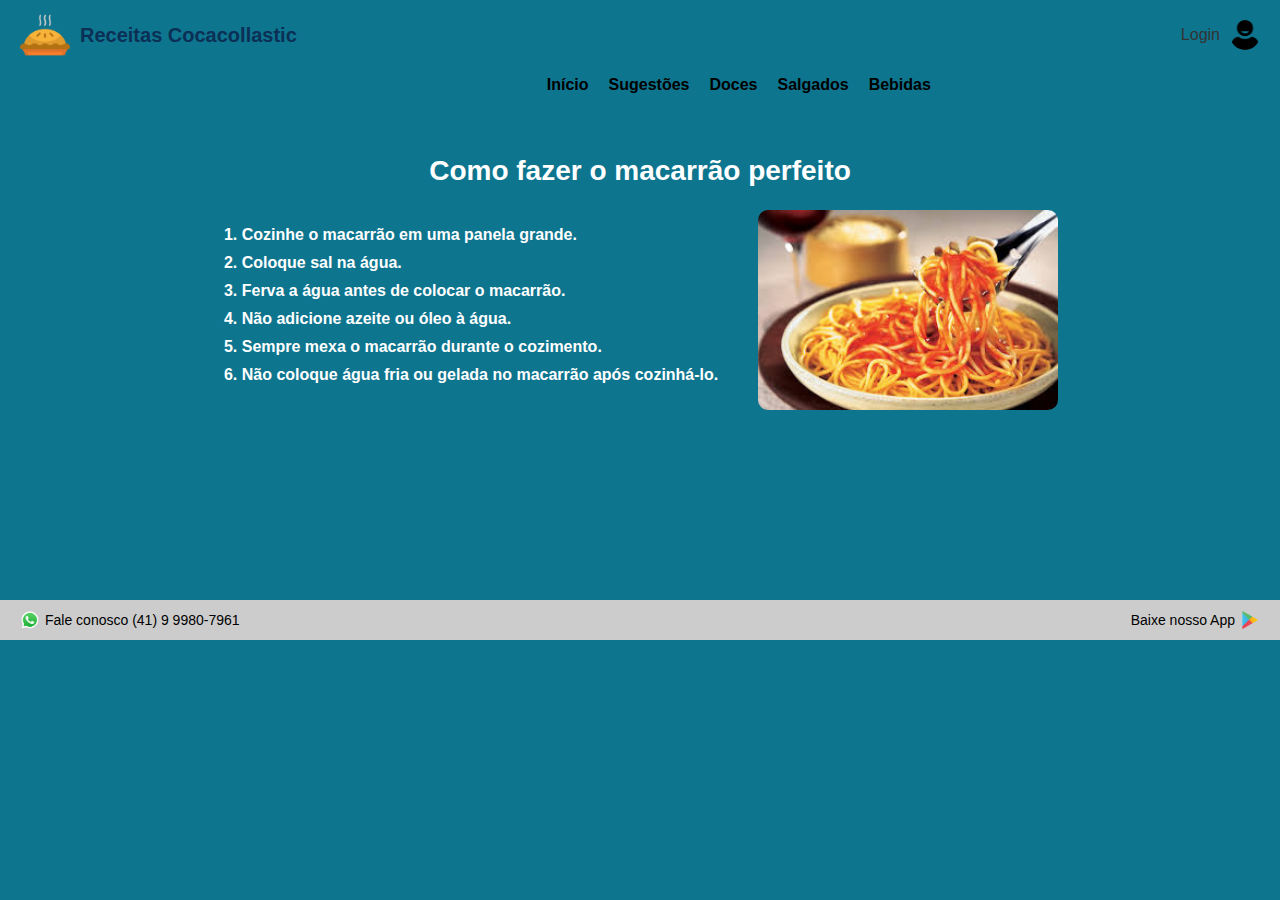
<file: index.html>
<!DOCTYPE html>
<html lang="pt-br">
<head>
  <meta charset="UTF-8">
  <meta name="viewport" content="width=device-width, initial-scale=1">
  <title>Receitas Cocacollastic</title>
  <link rel="stylesheet" href="./css/index.css">
</head>
<body>

  <header>
    <div class="logo-container">
      <img src="./img/282497.png" alt="Logo">
      <h1>Receitas Cocacollastic</h1>
    </div>
    <nav>
      <a href="./index.html">Início</a>
      <a href="./sugestoes.html">Sugestões</a>
      <a href="./doces.html">Doces</a>
      <a href="./salgado.html">Salgados</a>
      <a href="./bebidas.html">Bebidas</a>
    </nav>
    <div class="login">
      <a href="./login.html">Login</a>
      <img src="./img/47774.png" alt="Usuário">
    </div>
  </header>


  <div class="main-content">
    <h2>Como fazer o macarrão perfeito</h2>
    <div class="content-section">
      <ul>
        <li>Cozinhe o macarrão em uma panela grande.</li>
        <li>Coloque sal na água.</li>
        <li>Ferva a água antes de colocar o macarrão.</li>
        <li>Não adicione azeite ou óleo à água.</li>
        <li>Sempre mexa o macarrão durante o cozimento.</li>
        <li>Não coloque água fria ou gelada no macarrão após cozinhá-lo.</li>
      </ul>
      <img src="./img/images.jpeg" alt="Vídeo de macarrão">
    </div>
  </div>

  <footer>
    <div class="whatsapp">
      <img src="./img/WhatsApp.svg.webp" alt="WhatsApp">
      <span>Fale conosco (41) 9 9980-7961</span>
    </div>
    <div class="app">
      <span>Baixe nosso App</span>
      <img src="./img/logo-play-store-4096.png" alt="App">
    </div>
  </footer>

</body>
</html>
</file>
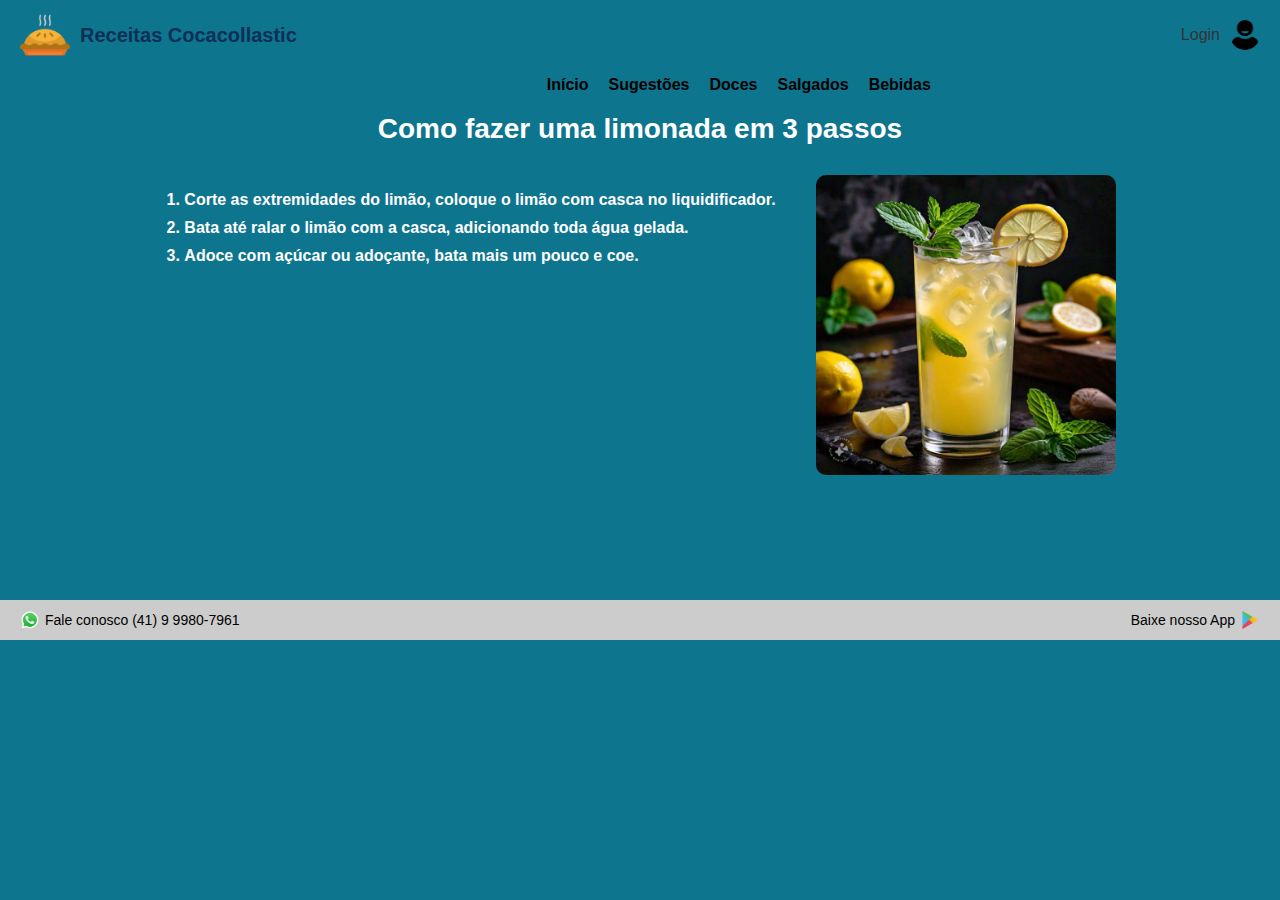
<file: bebidas.html>
<!DOCTYPE html>
<html lang="pt-br">
<head>
  <meta charset="UTF-8">
  <meta name="viewport" content="width=device-width, initial-scale=1">
  <title>Receitas Cocacollastic</title>
  <link rel="stylesheet" href="./css/bebidas.css">
</head>
<body>

  <header>
    <div class="logo-container">
      <img src="./img/282497.png" alt="Logo">
      <h1>Receitas Cocacollastic</h1>
    </div>
    <nav>
      <a href="index.html">Início</a>
      <a href="sugestoes.html">Sugestões</a>
      <a href="doces.html">Doces</a>
      <a href="salgado.html">Salgados</a>
      <a href="bebidas.html">Bebidas</a>
    </nav>
    <div class="login">
      <a href="login.html">Login</a>
      <img src="./img/47774.png" alt="Usuário">
    </div>
  </header>


  <div class="main-content">
    <h2>Como fazer uma limonada em 3 passos</h2>
    <div class="content-section">
      <ul>
        <li>Corte as extremidades do limão, coloque o limão com casca no liquidificador.</li>
        <li>Bata até ralar o limão com a casca, adicionando toda água gelada.</li>
        <li>Adoce com açúcar ou adoçante, bata mais um pouco e coe.</li>
      </ul>
      <img src="./img/30298ae93103f8eff5816636c24103a1.jpg" alt="Vídeo de macarrão">
    </div>
  </div>

  <footer>
    <div class="whatsapp">
      <img src="./img/WhatsApp.svg.webp" alt="WhatsApp">
      <span>Fale conosco (41) 9 9980-7961</span>
    </div>
    <div class="app">
      <span>Baixe nosso App</span>
      <img src="./img/logo-play-store-4096.png" alt="App">
    </div>
  </footer>

</body>
</html>
</file>
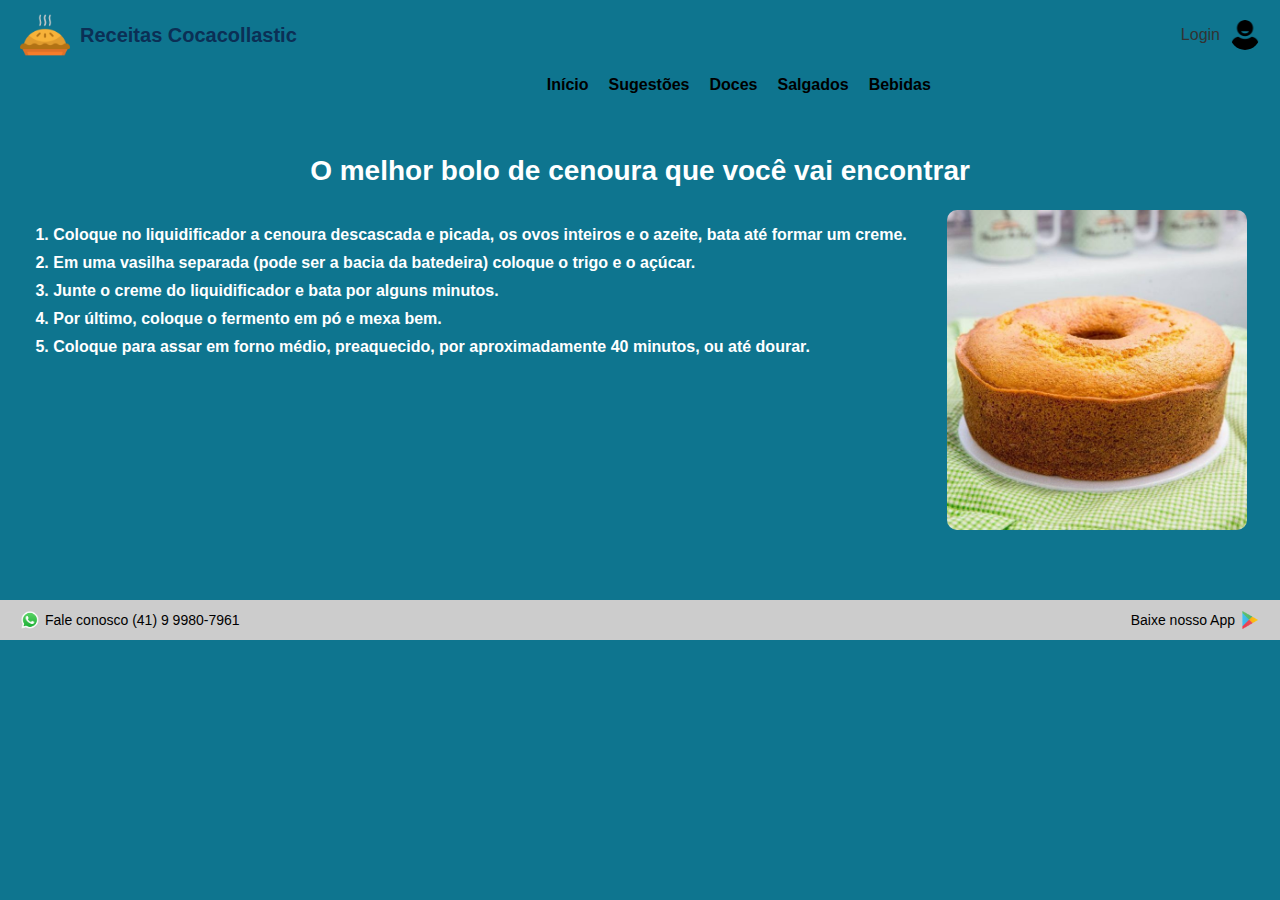
<file: doces.html>
<!DOCTYPE html>
<html lang="pt-br">
<head>
  <meta charset="UTF-8">
  <meta name="viewport" content="width=device-width, initial-scale=1">
  <title>Receitas Cocacollastic</title>
  <link rel="stylesheet" href="./css/doces.css">
</head>
<body>

  <header>
    <div class="logo-container">
      <img src="./img/282497.png" alt="Logo">
      <h1>Receitas Cocacollastic</h1>
    </div>
    <nav>
      <a href="index.html">Início</a>
      <a href="sugestoes.html">Sugestões</a>
      <a href="doces.html">Doces</a>
      <a href="salgado.html">Salgados</a>
      <a href="bebidas.html">Bebidas</a>
    </nav>
    <div class="login">
      <a href="login.html">Login</a>
      <img src="./img/47774.png" alt="Usuário">
    </div>
  </header>


  <div class="main-content">
    <h2>O melhor bolo de cenoura que você vai encontrar</h2>
    <div class="content-section">
      <ul>
        <li>Coloque no liquidificador a cenoura descascada e picada, os ovos inteiros e o azeite, bata até formar um creme.</li>
        <li>Em uma vasilha separada (pode ser a bacia da batedeira) coloque o trigo e o açúcar.</li>
        <li>Junte o creme do liquidificador e bata por alguns minutos.</li>
        <li>Por último, coloque o fermento em pó e mexa bem.</li>
        <li>Coloque para assar em forno médio, preaquecido, por aproximadamente 40 minutos, ou até dourar.</li>
      </ul>
      <img src="./img/e610588bd067214abca63fe1b2748a36.jpg" alt="Vídeo de macarrão">
    </div>
  </div>

  <footer>
    <div class="whatsapp">
      <img src="./img/WhatsApp.svg.webp" alt="WhatsApp">
      <span>Fale conosco (41) 9 9980-7961</span>
    </div>
    <div class="app">
      <span>Baixe nosso App</span>
      <img src="./img/logo-play-store-4096.png" alt="App">
    </div>
  </footer>

</body>
</html>
</file>
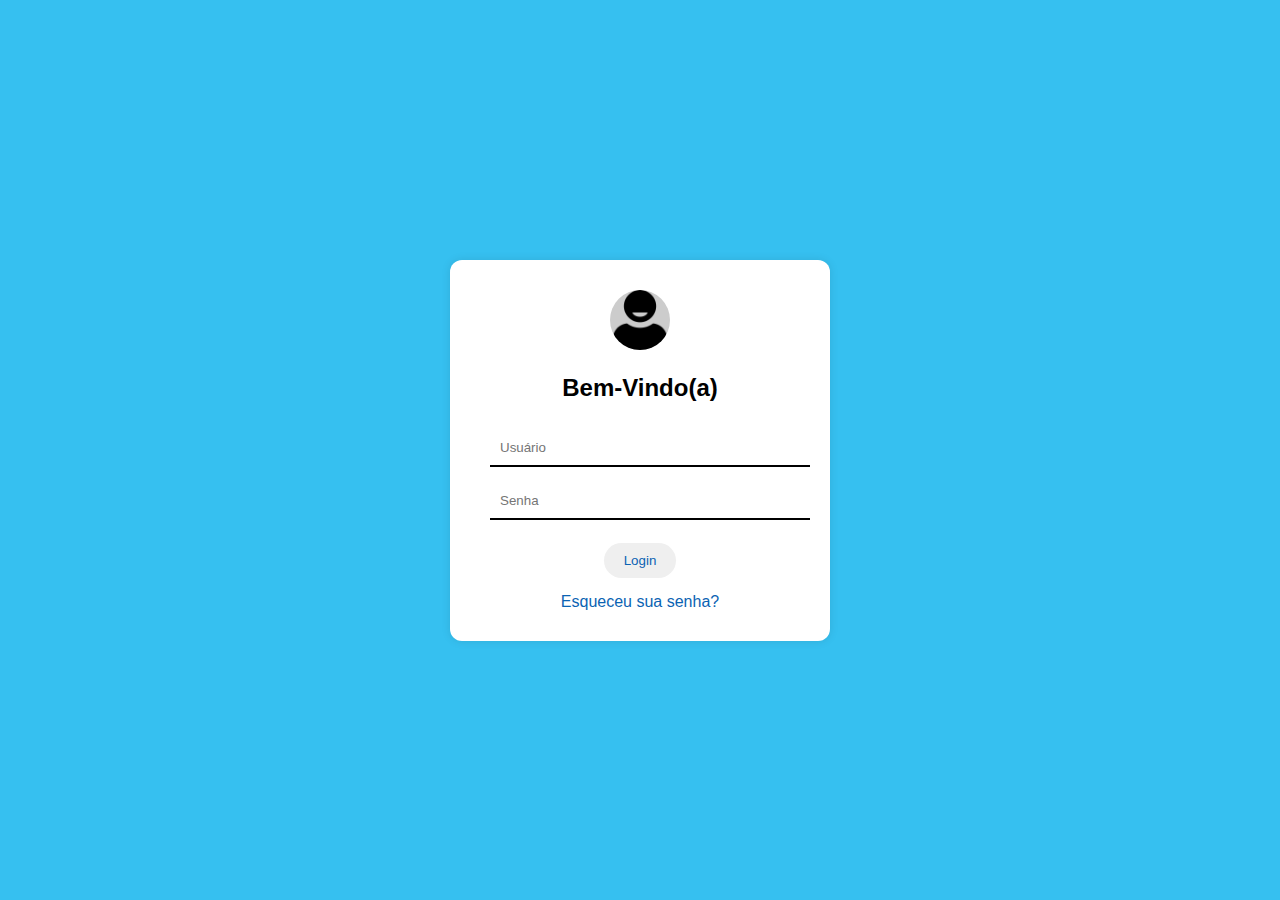
<file: login.html>
<!DOCTYPE html>
<html lang="pt-BR">
<head>
  <meta charset="UTF-8">
  <meta name="viewport" content="width=device-width, initial-scale=1.0">
  <title>Login</title>
  <link rel="stylesheet" href="./css/login.css">
</head>
<body>
  <div class="login-box">
    <img src="./img/47774.png" alt="Avatar">
    <h2>Bem-Vindo(a)</h2>
    <form>
      <input type="text" placeholder="Usuário" required>
      <input type="password" placeholder="Senha" required>
      <button type="submit">Login</button>
      <a href="#">Esqueceu sua senha?</a>
    </form>
  </div>
</body>
</html>
</file>
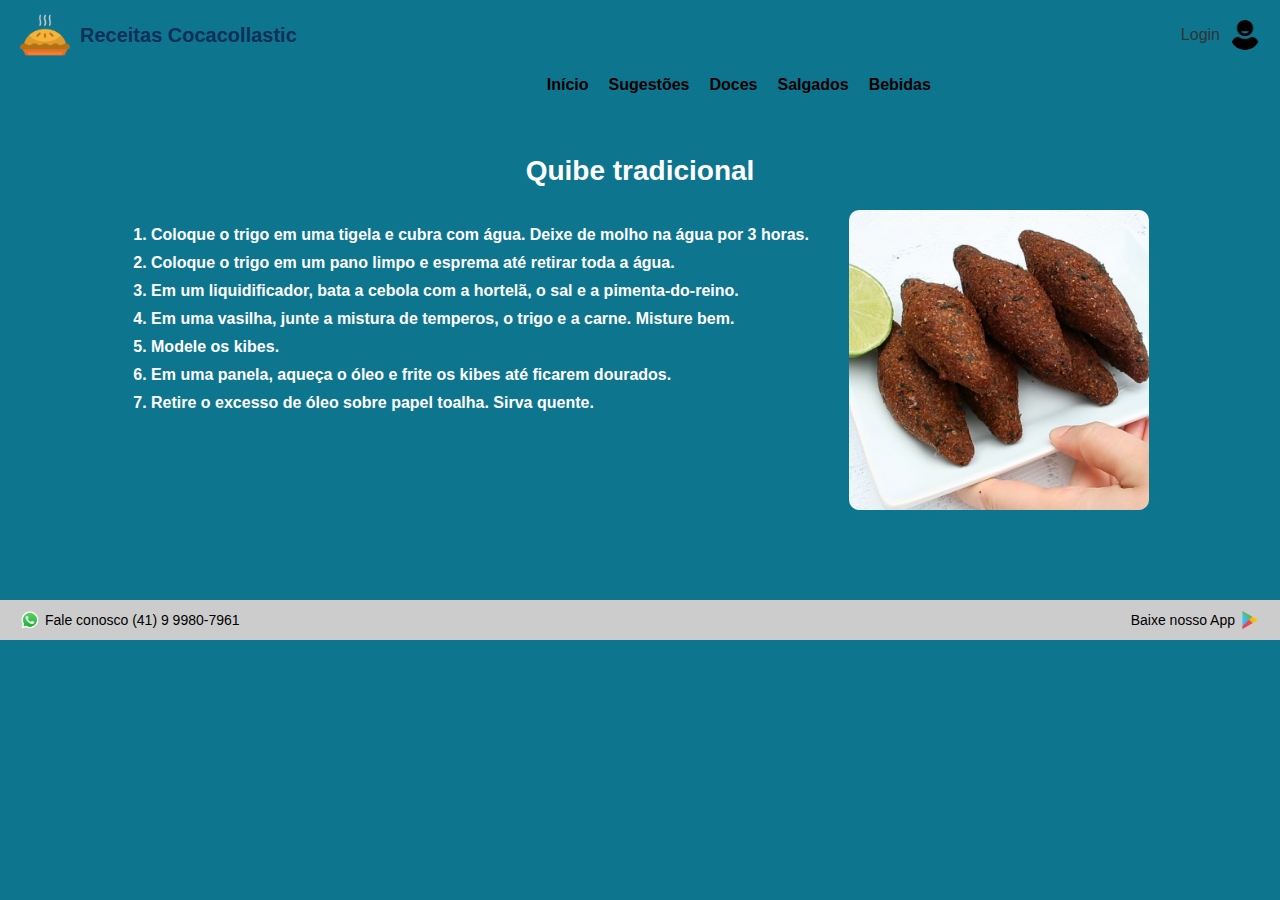
<file: salgado.html>
<!DOCTYPE html>
<html lang="pt-br">
<head>
  <meta charset="UTF-8">
  <meta name="viewport" content="width=device-width, initial-scale=1">
  <title>Receitas Cocacollastic</title>
  <link rel="stylesheet" href="./css/salgado.css">
</head>
<body>

  <header>
    <div class="logo-container">
      <img src="./img/282497.png" alt="Logo">
      <h1>Receitas Cocacollastic</h1>
    </div>
    <nav>
      <a href="index.html">Início</a>
      <a href="sugestoes.html">Sugestões</a>
      <a href="doces.html">Doces</a>
      <a href="salgado.html">Salgados</a>
      <a href="bebidas.html">Bebidas</a>
    </nav>
    <div class="login">
      <a href="login.html">Login</a>
      <img src="./img/47774.png" alt="Usuário">
    </div>
  </header>


  <div class="main-content">
    <h2>Quibe tradicional</h2>
    <div class="content-section">
      <ul>
        <li>Coloque o trigo em uma tigela e cubra com água. Deixe de molho na água por 3 horas.</li>
        <li>Coloque o trigo em um pano limpo e esprema até retirar toda a água.</li>
        <li>Em um liquidificador, bata a cebola com a hortelã, o sal e a pimenta-do-reino.</li>
        <li>Em uma vasilha, junte a mistura de temperos, o trigo e a carne. Misture bem.</li>
        <li>Modele os kibes.</li>
        <li>Em uma panela, aqueça o óleo e frite os kibes até ficarem dourados.</li>
        <li>Retire o excesso de óleo sobre papel toalha. Sirva quente.</li>
      </ul>
      <img src="./img/951108f6db536e39a0c503e9ffd11055.jpg" alt="Vídeo de macarrão">
    </div>
  </div>

  <footer>
    <div class="whatsapp">
      <img src="./img/WhatsApp.svg.webp" alt="WhatsApp">
      <span>Fale conosco (41) 9 9980-7961</span>
    </div>
    <div class="app">
      <span>Baixe nosso App</span>
      <img src="./img/logo-play-store-4096.png" alt="App">
    </div>
  </footer>

</body>
</html>
</file>
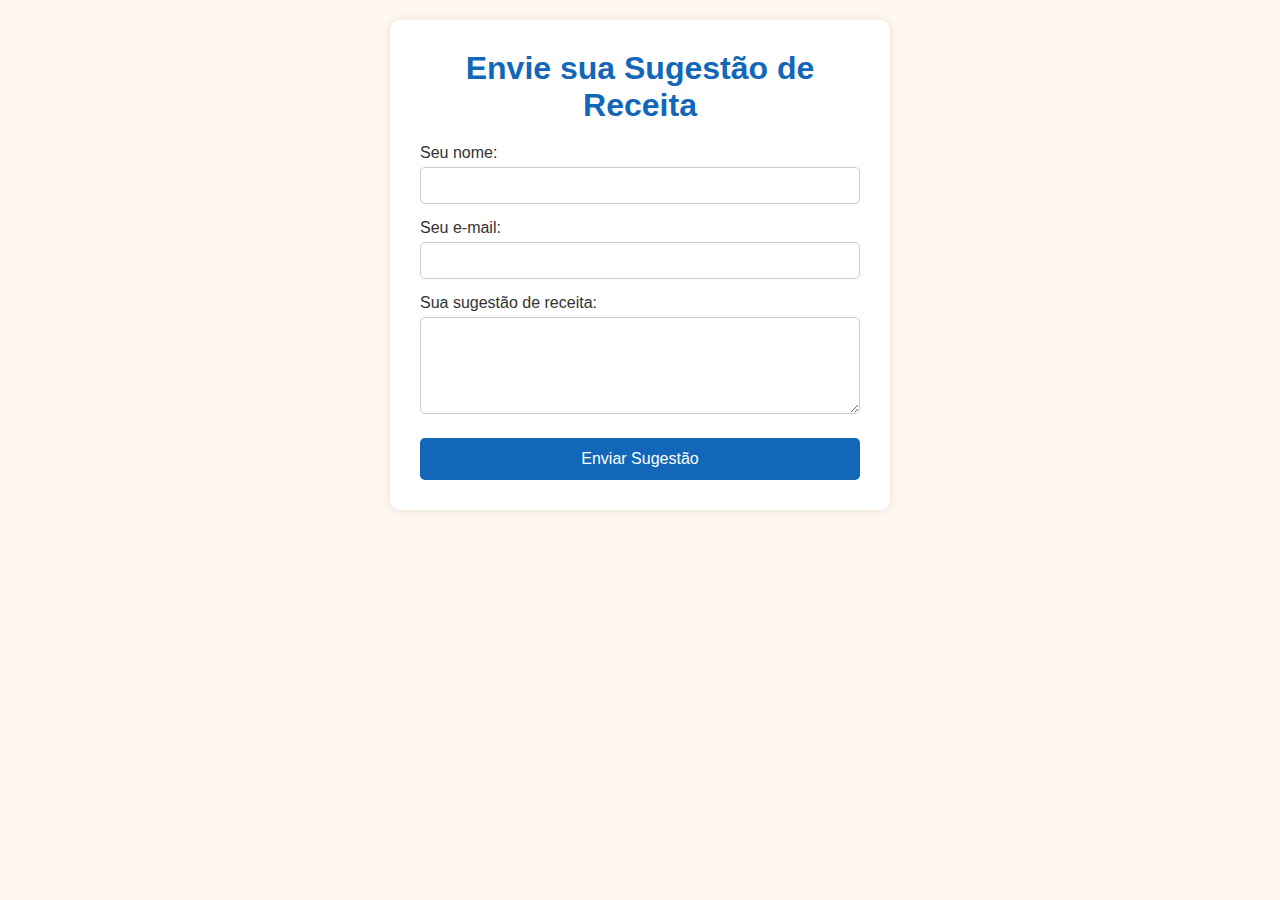
<file: sugestoes.html>
<!DOCTYPE html>
<html lang="pt-br">
<head>
    <meta charset="UTF-8">
    <meta name="viewport" content="width=device-width, initial-scale=1.0">
    <title>Sugestões - Receitas Deliciosas</title>
    <link rel="stylesheet" href="./css/sugestoes.css">
</head>
<body>
    <div class="container">
        <h1>Envie sua Sugestão de Receita</h1>
        <form action="#" method="post">
            <label for="nome">Seu nome:</label>
            <input type="text" id="nome" name="nome" required>

            <label for="email">Seu e-mail:</label>
            <input type="email" id="email" name="email" required>

            <label for="sugestao">Sua sugestão de receita:</label>
            <textarea id="sugestao" name="sugestao" rows="5" required></textarea>

            <button type="submit">Enviar Sugestão</button>
        </form>
    </div>
</body>
</html>
</file>
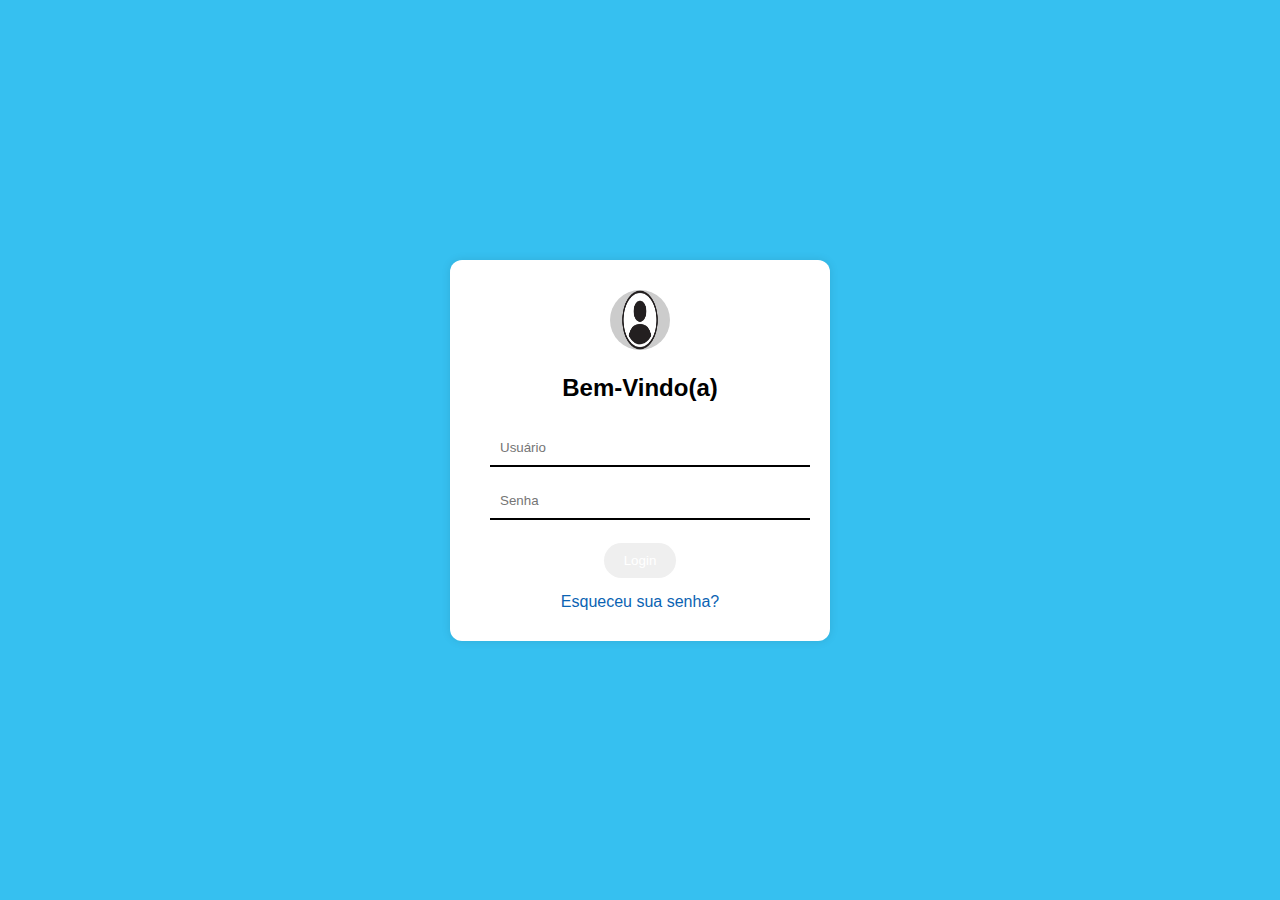
<file: Cliente/login.html>
<!DOCTYPE html>
<html lang="pt-BR">
<head>
  <meta charset="UTF-8">
  <meta name="viewport" content="width=device-width, initial-scale=1.0">
  <title>Login</title>
  <link rel="stylesheet" href="./login.css">
</head>
<body>
  <div class="login-box">
    <img src="./img/user-icon-on-transparent-background-free-png.webp" alt="Avatar">
    <h2>Bem-Vindo(a)</h2>
    <form>
      <input type="text" placeholder="Usuário" required>
      <input type="password" placeholder="Senha" required>
      <button type="submit">Login</button>
      <a href="#">Esqueceu sua senha?</a>
    </form>
  </div>
</body>
</html>
</file>
<file: css/index.css>
body {
  margin: 0;
  font-family: Arial, sans-serif;
  background-color: #0e758f; 
}

header {
  display: flex;
  align-items: center;
  justify-content: space-between;
  padding: 10px 20px;
}

.logo-container {
  display: flex;
  align-items: center;
}

.logo-container img {
  width: 50px;
  height: 50px;
  margin-right: 10px;
}

.logo-container h1 {
  color: #0b2f55;
  font-family: Arial, Helvetica, sans-serif;
  font-size: 20px;
}

nav {
  display: flex;
  gap: 20px;
  position: relative;
  top: 50px;
  font-weight: bold;
}

nav a {
  text-decoration: none;
  color: black;
}

nav a:hover {
  text-decoration: underline;
}

.login {
  display: flex;
  align-items: center;
  gap: 10px;
  color: #333;
  text-decoration: none;
}

.login img {
  width: 30px;
  height: 30px;
  border-radius: 50%;
  text-decoration: none;
}

.main-content {
  padding: 20px;
  text-align: center;
  color: white;
}

.main-content h2 {
  font-size: 28px;
  margin-top: 65px;
}

.content-section {
  display: flex;
  justify-content: center;
  align-items: flex-start;
  gap: 40px;
  flex-wrap: wrap;
}

.content-section ul {
  text-align: left;
  list-style: decimal;
  padding-left: 20px;
  font-weight: bold;
}

.content-section li {
  margin-bottom: 10px;
}

.content-section img {
  width: 300px;
  height: auto;
  border-radius: 10px;
}

footer {
  background-color: #ccc;
  color: black;
  display: flex;
  justify-content: space-between;
  padding: 10px 20px;
  align-items: center;
  font-size: 14px;
  margin-top: 170px;
}

.whatsapp,
.app {
  display: flex;
  align-items: center;
  gap: 5px;
}

.whatsapp img,
.app img {
  width: 20px;
  height: 20px;
}

.login a {
  text-decoration: none;
  color: inherit;
}
</file>
<file: css/bebidas.css>
body {
  margin: 0;
  font-family: Arial, sans-serif;
  background-color: #0e758f; 
}

header {
  display: flex;
  align-items: center;
  justify-content: space-between;
  padding: 10px 20px;
}

.logo-container {
  display: flex;
  align-items: center;
}

.logo-container img {
  width: 50px;
  height: 50px;
  margin-right: 10px;
}

.logo-container h1 {
  color: #0b2f55;
  font-family: Arial, Helvetica, sans-serif;
  font-size: 20px;
}

nav {
  display: flex;
  gap: 20px;
  position: relative;
  top: 50px;
  font-weight: bold;
}

nav a {
  text-decoration: none;
  color: black;
}

nav a:hover {
  text-decoration: underline;
}

.login {
  display: flex;
  align-items: center;
  gap: 10px;
  color: #333;
}

.login img {
  width: 30px;
  height: 30px;
  border-radius: 50%;
}

.main-content {
  padding: 20px;
  text-align: center;
  color: white;
}

.main-content h2 {
  font-size: 28px;
  margin-bottom: 30px;
}

.content-section {
  display: flex;
  justify-content: center;
  align-items: flex-start;
  gap: 40px;
  flex-wrap: wrap;
}

.content-section ul {
  text-align: left;
  list-style: decimal;
  padding-left: 20px;
  font-weight: bold;
}

.content-section li {
  margin-bottom: 10px;
}

.content-section img {
  width: 300px;
  height: auto;
  border-radius: 10px;
}

footer {
  background-color: #ccc;
  color: black;
  display: flex;
  justify-content: space-between;
  padding: 10px 20px;
  align-items: center;
  font-size: 14px;
  margin-top: 105px;
}

.whatsapp,
.app {
  display: flex;
  align-items: center;
  gap: 5px;
}

.whatsapp img,
.app img {
  width: 20px;
  height: 20px;
}

.login a {
  text-decoration: none;
  color: inherit;
}
</file>
<file: css/doces.css>
body {
  margin: 0;
  font-family: Arial, sans-serif;
  background-color: #0e758f; 
}

header {
  display: flex;
  align-items: center;
  justify-content: space-between;
  padding: 10px 20px;
}

.logo-container {
  display: flex;
  align-items: center;
}

.logo-container img {
  width: 50px;
  height: 50px;
  margin-right: 10px;
}

.logo-container h1 {
  color: #0b2f55;
  font-family: Arial, Helvetica, sans-serif;
  font-size: 20px;
}

nav {
  display: flex;
  gap: 20px;
  position: relative;
  top: 50px;
  font-weight: bold;
}

nav a {
  text-decoration: none;
  color: black;
}

nav a:hover {
  text-decoration: underline;
}

.login {
  display: flex;
  align-items: center;
  gap: 10px;
  color: #333;
  text-decoration: none;
}

.login img {
  width: 30px;
  height: 30px;
  border-radius: 50%;
  text-decoration: none;
}

.main-content {
  padding: 20px;
  text-align: center;
  color: white;
}

.main-content h2 {
  font-size: 28px;
  margin-top: 65px;
}

.content-section {
  display: flex;
  justify-content: center;
  align-items: flex-start;
  gap: 40px;
  flex-wrap: wrap;
}

.content-section ul {
  text-align: left;
  list-style: decimal;
  padding-left: 20px;
  font-weight: bold;
}

.content-section li {
  margin-bottom: 10px;
}

.content-section img {
  width: 300px;
  height: auto;
  border-radius: 10px;
}

footer {
  background-color: #ccc;
  color: black;
  display: flex;
  justify-content: space-between;
  padding: 10px 20px;
  align-items: center;
  font-size: 14px;
  margin-top: 50px;
}

.whatsapp,
.app {
  display: flex;
  align-items: center;
  gap: 5px;
}

.whatsapp img,
.app img {
  width: 20px;
  height: 20px;
}

.login a {
  text-decoration: none;
  color: inherit;
}
</file>
<file: css/login.css>
body {
  margin: 0;
  padding: 0;
  font-family: Arial, sans-serif;
  background-color: #36c0f0;
  display: flex;
  justify-content: center;
  align-items: center;
  height: 100vh;
}

.login-box {
  background-color: #ffffff;
  padding: 30px 40px;
  border-radius: 12px;
  box-shadow: 0 0 10px rgba(0, 0, 0, 0.1);
  text-align: center;
  width: 300px;
}

.login-box img {
  width: 60px;
  height: 60px;
  border-radius: 50%;
  background-color: #cccccc;
  margin-bottom: 10px;
}

.login-box h2 {
  margin: 10px 0 20px;
}

.login-box input[type="text"],
.login-box input[type="password"] {
  width: 100%;
  padding: 10px;
  margin: 8px 0;
  border: none;
  border-bottom: 2px solid #000;
  background: transparent;
}

.login-box button {
  color: #0b63b3;
  border: none;
  padding: 10px 20px;
  border-radius: 20px;
  cursor: pointer;
  margin-top: 15px;
}

.login-box a {
  display: block;
  margin-top: 15px;
  color: #0b63b3;
  text-decoration: none;
}

.login-box a:hover {
  text-decoration: none;
}

.login a {
  text-decoration: none;
  color: inherit;
}
</file>
<file: css/salgado.css>
body {
  margin: 0;
  font-family: Arial, sans-serif;
  background-color: #0e758f; 
}

header {
  display: flex;
  align-items: center;
  justify-content: space-between;
  padding: 10px 20px;
}

.logo-container {
  display: flex;
  align-items: center;
}

.logo-container img {
  width: 50px;
  height: 50px;
  margin-right: 10px;
}

.logo-container h1 {
  color: #0b2f55;
  font-family: Arial, Helvetica, sans-serif;
  font-size: 20px;
}

nav {
  display: flex;
  gap: 20px;
  position: relative;
  top: 50px;
  font-weight: bold;
}

nav a {
  text-decoration: none;
  color: black;
}

nav a:hover {
  text-decoration: underline;
}

.login {
  display: flex;
  align-items: center;
  gap: 10px;
  color: #333;
  text-decoration: none;
}

.login img {
  width: 30px;
  height: 30px;
  border-radius: 50%;
  text-decoration: none;
}

.main-content {
  padding: 20px;
  text-align: center;
  color: white;
}

.main-content h2 {
  font-size: 28px;
  margin-top: 65px;
}

.content-section {
  display: flex;
  justify-content: center;
  align-items: flex-start;
  gap: 40px;
  flex-wrap: wrap;
}

.content-section ul {
  text-align: left;
  list-style: decimal;
  padding-left: 20px;
  font-weight: bold;
}

.content-section li {
  margin-bottom: 10px;
}

.content-section img {
  width: 300px;
  height: auto;
  border-radius: 10px;
}

footer {
  background-color: #ccc;
  color: black;
  display: flex;
  justify-content: space-between;
  padding: 10px 20px;
  align-items: center;
  font-size: 14px;
  margin-top: 70px;
}

.whatsapp,
.app {
  display: flex;
  align-items: center;
  gap: 5px;
}

.whatsapp img,
.app img {
  width: 20px;
  height: 20px;
}

.login a {
  text-decoration: none;
  color: inherit;
}
</file>
<file: css/sugestoes.css>
* {
    margin: 0;
    padding: 0;
    box-sizing: border-box;
}

body {
    font-family: Arial, sans-serif;
    background-color: #fff8f0;
    color: #333;
    padding: 20px;
}

.container {
    max-width: 500px;
    margin: 0 auto;
    background-color: #ffffff;
    padding: 30px;
    border-radius: 10px;
    box-shadow: 0 0 10px rgba(0, 0, 0, 0.1);
}

h1 {
    text-align: center;
    margin-bottom: 20px;
    color: #1267b8;
}

label {
    display: block;
    margin-bottom: 5px;
    margin-top: 15px;
}

input, textarea {
    width: 100%;
    padding: 10px;
    border: 1px solid #ccc;
    border-radius: 5px;
    resize: vertical;
}

button {
    margin-top: 20px;
    width: 100%;
    padding: 12px;
    background-color: #1267b8;
    border: none;
    color: white;
    font-size: 16px;
    border-radius: 5px;
    cursor: pointer;
    transition: background-color 0.3s;
}

button:hover {
    background-color: #1267b8;
}

.login a {
  text-decoration: none;
  color: inherit;
}
</file>
<file: Cliente/login.css>
body {
  margin: 0;
  padding: 0;
  font-family: Arial, sans-serif;
  background-color: #36c0f0;
  display: flex;
  justify-content: center;
  align-items: center;
  height: 100vh;
}

.login-box {
  background-color: #fff;
  padding: 30px 40px;
  border-radius: 12px;
  box-shadow: 0 0 10px rgba(0, 0, 0, 0.1);
  text-align: center;
  width: 300px;
}

.login-box img {
  width: 60px;
  height: 60px;
  border-radius: 50%;
  background-color: #ccc;
  margin-bottom: 10px;
}

.login-box h2 {
  margin: 10px 0 20px;
}

.login-box input[type="text"],
.login-box input[type="password"] {
  width: 100%;
  padding: 10px;
  margin: 8px 0;
  border: none;
  border-bottom: 2px solid #000;
  background: transparent;
}

.login-box button {
  color: white;
  border: none;
  padding: 10px 20px;
  border-radius: 20px;
  cursor: pointer;
  margin-top: 15px;
}

.login-box a {
  display: block;
  margin-top: 15px;
  color: #0b63b3;
  text-decoration: none;
}

.login-box a:hover {
  text-decoration: underline;
}
</file>
